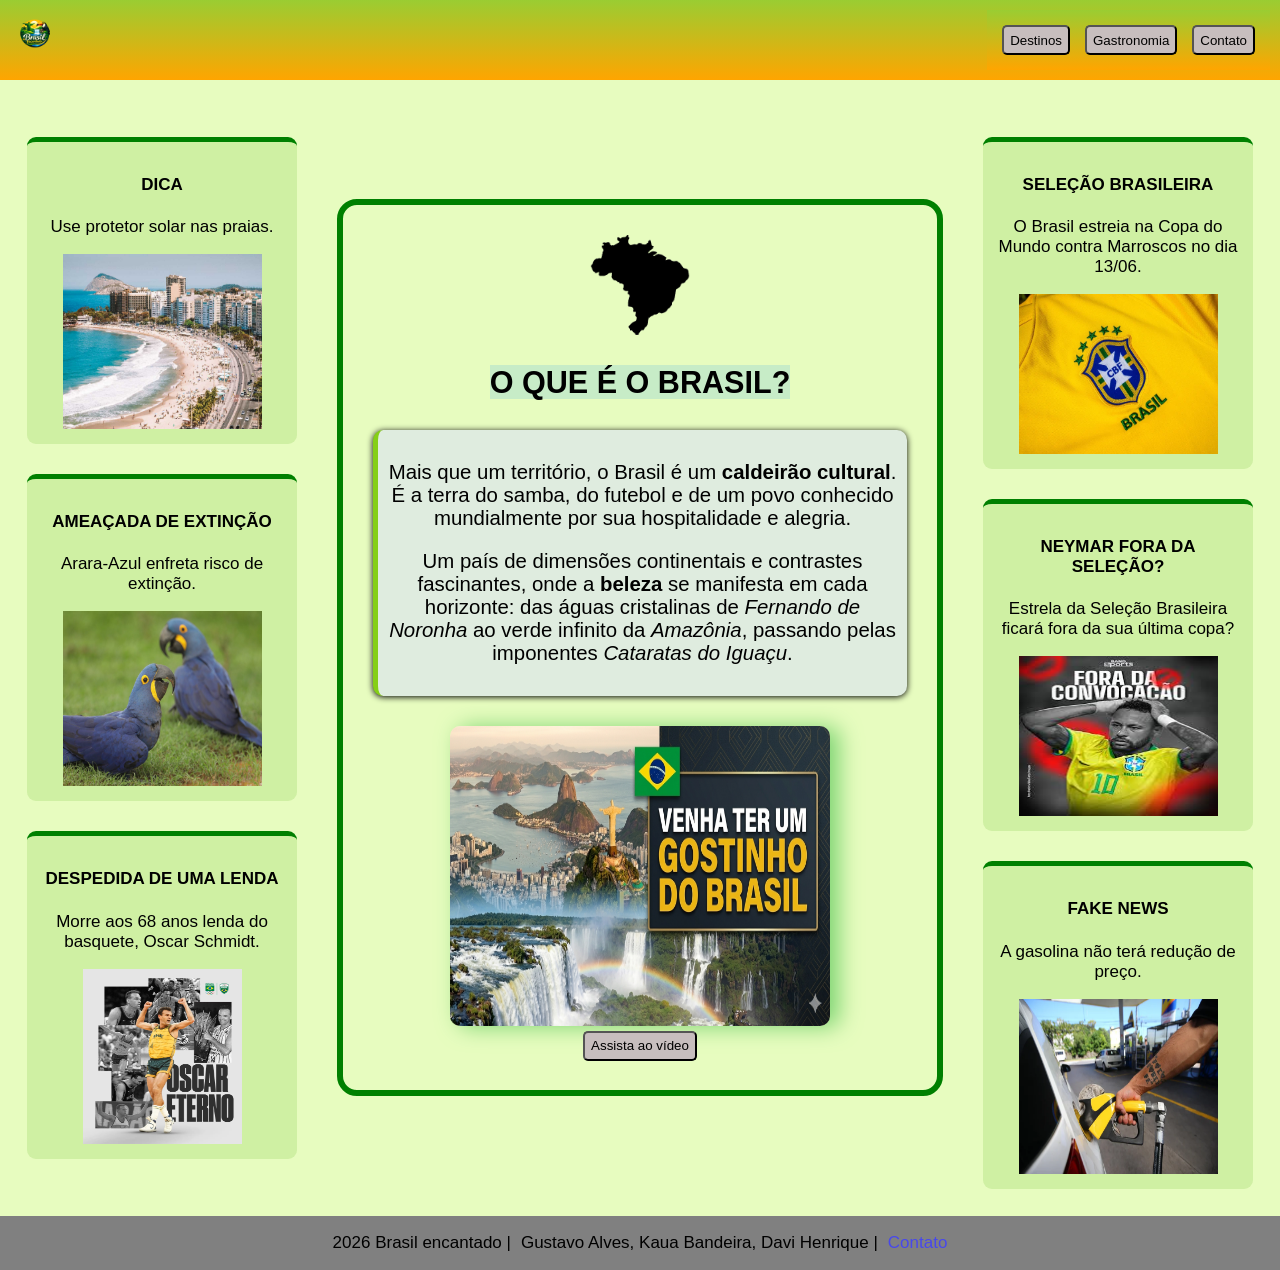
<file: index.html>
<!DOCTYPE html>
<html lang="pt-br">
<head>
    <meta charset="UTF-8">
    <meta name="viewport" content="width=device-width, initial-scale=1.0">
    <title>Descobrindo o Brasil</title>
    <link rel="stylesheet" href="css/p1.css">
    <link rel="shortcut icon" href="img/logo.png" type="image/x-icon">
  
</head>
<body class="bodi">

    <header class="cabeca">
        <div class="logo"><img src="img/logo.png"alt=""></div><!-- colocar img no logo -->
            <nav class="nav">
            <div class="menu">
            <button><a href="destinos.html">Destinos</a></button>
            <button><a href="gastronomia.html" >Gastronomia</a></button>
            <button><a href="contato.html" >Contato</a></button>
            </div>
            </nav>
    </header>
        
    <main class="layout-site">

        <div>

        <aside class="caixinha">
            <h4>DICA</h4>
            <p>Use protetor solar nas praias.</p>
            <img src="img/praia.jpg.jpeg" width="199px" height="175px" alt="Praia - RJ">
        </aside>

        <aside class="caixinha">
            <h4>AMEAÇADA DE EXTINÇÃO</h4>
            <p>Arara-Azul enfreta risco de extinção.</p>
            <img src="img/arara-azul.jpg.jpeg" width="199px" height="175px" alt="Arara-Azul">
        </aside>

        <aside class="caixinha">
            <h4>DESPEDIDA DE UMA LENDA</h4>
            <p>Morre aos 68 anos lenda do basquete, Oscar Schmidt.</p>
            <img src="img/oscar-schmidt.jpg.jpeg" width="159px" height="175px" alt="Oscar Schmidt">
        </aside>

        </div>
        
        
    <section class="heroi">

        <div class="principal">
        <div class="vcont">
            <img class="logo" src="img/Brasil.png" width="100px" height="100px" alt="Brasil">

            <h2><span>O QUE É O BRASIL?</span></h2>
            <div class="caixa">
            <p>
            Mais que um território, o Brasil é um <strong>caldeirão cultural</strong>. 
            É a terra do samba, do futebol e de um povo conhecido mundialmente por sua 
            hospitalidade e alegria.</p>

            <p>Um país de dimensões continentais e contrastes fascinantes, 
            onde a <strong>beleza</strong> se manifesta em cada horizonte: das águas cristalinas 
            de <em>Fernando de Noronha</em> ao verde infinito da <em>Amazônia</em>, passando 
            pelas imponentes <em>Cataratas do Iguaçu</em>.
            </p>
            </div>

        <img class="image" src="img/videobrasa.png" width="380px" height="300px" alt="">

        <figcaption>
            <a href="https://youtu.be/ZAzA-Reqco0?si=jCHsuB2MA7zoSNWb" target="_blank">
                <button class="botao">Assista ao vídeo</button>
            </a>
        </figcaption>
        </div>
        </div>
    </section>

    <div>

    <aside class="caixinha">
        <h4>SELEÇÃO BRASILEIRA</h4>
        <p>O Brasil estreia na Copa do Mundo contra Marroscos no dia 13/06.</p>
        <img src="img/selecao.jpg.jpeg" width="199px" height="160px" alt="Seleção Brasielira">
    </aside>

    <aside class="caixinha">
        <h4>NEYMAR FORA DA SELEÇÃO?</h4>
        <p>Estrela da Seleção Brasileira ficará fora da sua última copa?</p>
        <img src="img/neymar.jpg.jpeg" width="199px" height="160px" alt="Neymar">
    </aside>

    <aside class="caixinha">
        <h4>FAKE NEWS</h4>
        <p>A gasolina não terá redução de preço.</p>
        <img src="img/gasolina.jpg.jpeg" width="199px" height="175px" alt="Praia - RJ">
    </aside>
    </div>
 </main>

 <footer>
     <div class="rodape">
    <p>2026 Brasil encantado  |</p>
    <p>Gustavo Alves, Kaua Bandeira, Davi Henrique  |</p>
    <p><a href="contato.html">Contato</a></p>

   
</body>
</html>
</file>
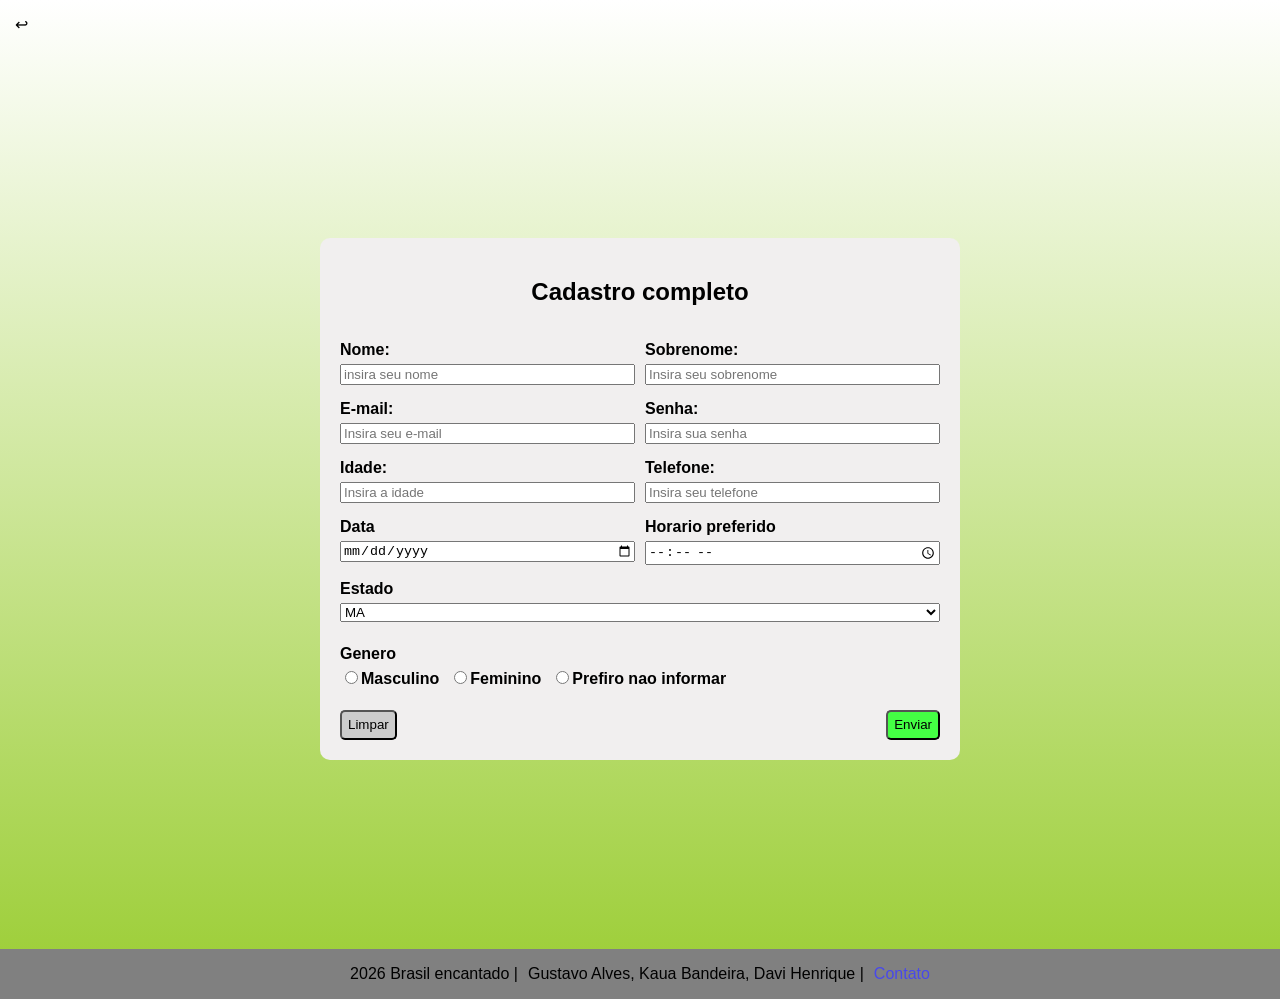
<file: contato.html>
<!DOCTYPE html>
<html lang="en">
<head>
    <meta charset="UTF-8">
    <meta name="viewport" content="width=device-width, initial-scale=1.0">
    <title>contate-nos</title>
    <link rel="stylesheet" href="css/p1.css">
    <link rel="shortcut icon" href="img/logo.png" type="image/x-icon">
</head>

<body class="cont">

    <header class="retorno">
            <div><a href="index.html">↩</a></div>
    </header>
    
<div class="container">

    <form>
        <h2 class="let">Cadastro completo</h2>

        <div class="row">
            <div class="field">
                <label>Nome:</label>
                <input type="text"  placeholder="insira seu nome">
            </div>

            <div class="field">
                <label>Sobrenome:</label>
                <input type="text" placeholder="Insira seu sobrenome">
            </div>

        </div>

        <!-- email e senha -->
         <div class="row">
            <div class="field">
                <label >E-mail:</label>
                <input type="email" placeholder="Insira seu e-mail">
            </div>
            
            <div class="field"> 
                <label>Senha:</label>
                <input type="password" placeholder="Insira sua senha">
           </div>
         </div>


         <!-- numeros -->
          <div class="row">
            <div class="field">
                <label>Idade:</label>
                <input type="number" min="0" placeholder="Insira a idade">
            </div>

            <div class="field">
                <label>Telefone:</label>
                <input type="tel" placeholder="Insira seu telefone">
            </div>
          </div>

          <!-- data -->
           <div class="row">

             <div class="field">
                <label>Data</label>
                <input type="date">
             </div>

             <div class="field">
                <label>Horario preferido</label>
                <input type="time">
             </div>

           </div>

           <!-- select -->
            <div class="field">
                <label>Estado</label>
                <select>
                    <option>MA</option>
                    <option>RJ</option>
                    <option>AM</option>
                </select>
            </div>

            <!-- radio -->
             <div class="field">
                <label >Genero</label>
                <div class="row">
                    <label> <input type="radio" name="Genero">Masculino</label>
                    <label> <input type="radio" name="Genero">Feminino</label>
                    <label> <input type="radio" name="Genero">Prefiro nao informar</label>
                </div>
             </div>

   <!-- botoes -->
    <div class="actions">
        <button type="reset" class="reset">Limpar</button>
        <button type="submit" class="submit"><a href="thanks.html">Enviar</a></button>
    </div>

 </form>
</div>

<footer>
     <div class="rodape">
    <p>2026 Brasil encantado  |</p>
    <p>Gustavo Alves, Kaua Bandeira, Davi Henrique  |</p>
    <p><a href="contato.html">Contato</a></p>

</footer>


</body>
</html>
</file>
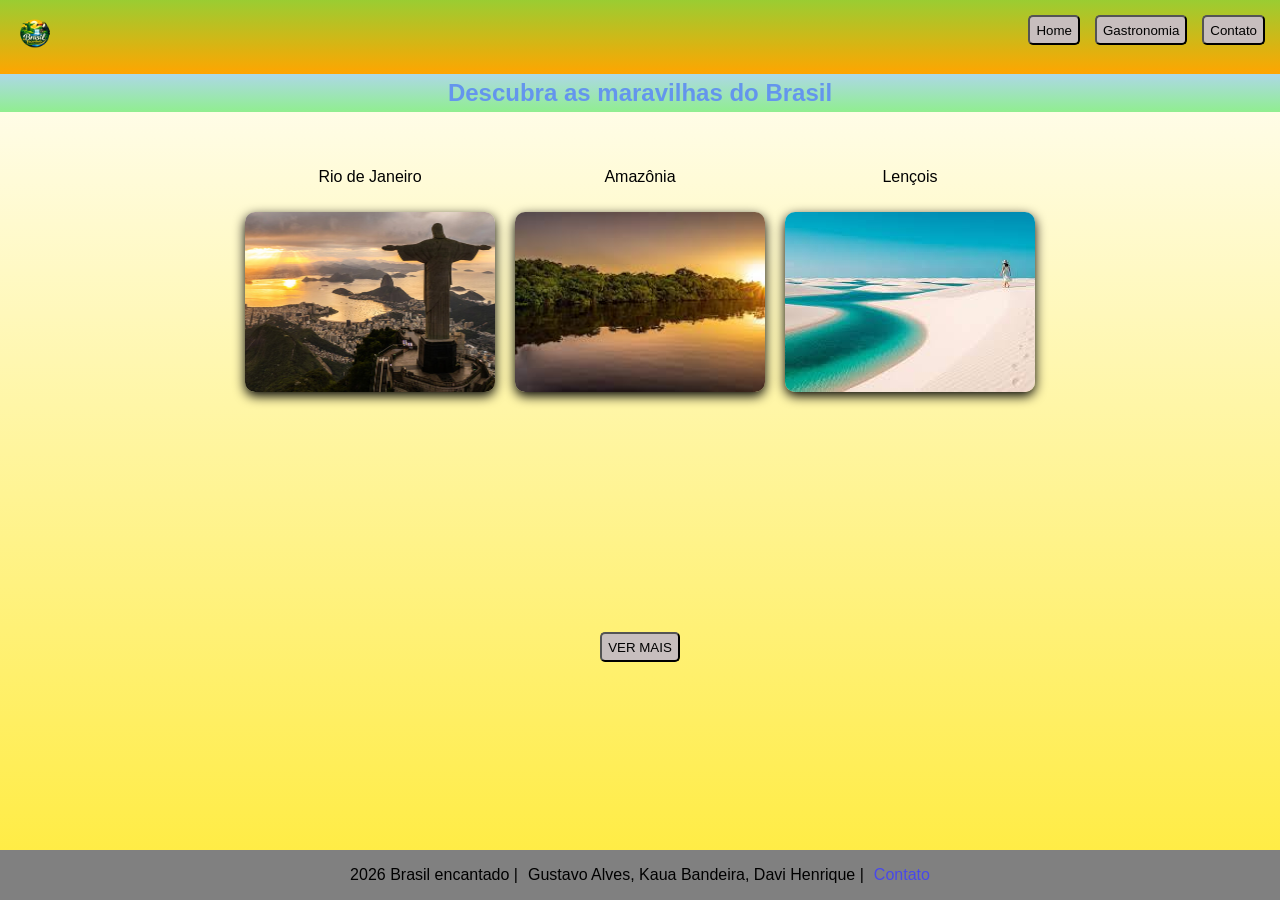
<file: destinos.html>
<!DOCTYPE html>
<html lang="en">
<head>
    <meta charset="UTF-8">
    <meta name="viewport" content="width=device-width, initial-scale=1.0">
    <title>Destinos incriveis</title>
    <link rel="stylesheet" href="css/p1.css">
     <link rel="shortcut icon" href="img/logo.png" type="image/x-icon">
</head>

<body> 
   
    <header class="nav">
            <div class="logo"><a href="index.html" ><img src="img/logo.png" alt=""></div></a><!-- colocar img no logo -->
            <nav class="menu">
            <button><a href="index.html" >Home</a></button>
            <button><a href="gastronomia.html">Gastronomia</a></button>
            <button><a href="contato.html" >Contato</a></button>
            </nav>
    </header>

    <section class="hero">
        <div>
            <h1>Descubra as maravilhas do Brasil</h1>
        </div>
    </section>

    <section class="destinos">
    <div class="card">
        <p>Rio de Janeiro</p>
        <img src="img/cristo.jpg" alt="Rio">   
          <iframe width="250" height="180" src="https://www.youtube.com/embed/A0nGi2_uxrE" title="1 Minute of RIO DE JANEIRO" frameborder="0" allow="accelerometer; autoplay; clipboard-write; encrypted-media; gyroscope; picture-in-picture; web-share" referrerpolicy="strict-origin-when-cross-origin" allowfullscreen></iframe>
    </div>

    <div class="card">
        <p>Amazônia</p>
        <img src="img/amazonia.jpg" alt="Amazônia">    
        <iframe width="250" height="180" src="https://www.youtube.com/embed/Q3G3XXAN3jE" title="Expedicão Amazônia Teaser - Imersão na Floresta Amazônica - 4k" frameborder="0" allow="accelerometer; autoplay; clipboard-write; encrypted-media; gyroscope; picture-in-picture; web-share" referrerpolicy="strict-origin-when-cross-origin" allowfullscreen></iframe> 
    </div>

    <div class="card">
        <p>Lençois</p>
        <img src="img/lençois.jpg" alt="Lençois">
        <iframe width="250" height="180" src="https://www.youtube.com/embed/Z24rvmd5cT8" title="Lagoas entre dunas: oásis do deserto brasileiro em extinção" frameborder="0" allow="accelerometer; autoplay; clipboard-write; encrypted-media; gyroscope; picture-in-picture; web-share" referrerpolicy="strict-origin-when-cross-origin" allowfullscreen></iframe>

    </div>

</section>

<section>
    <div class="btn">
        <button><a href="readmore.html">VER MAIS</a></button>
    </div>
</section>

<footer>
     <div class="rodape">
    <p>2026 Brasil encantado  |</p>
    <p>Gustavo Alves, Kaua Bandeira, Davi Henrique  |</p>
    <p><a href="contato.html">Contato</a></p>

</div>
</footer>

</body>
</html>
</file>
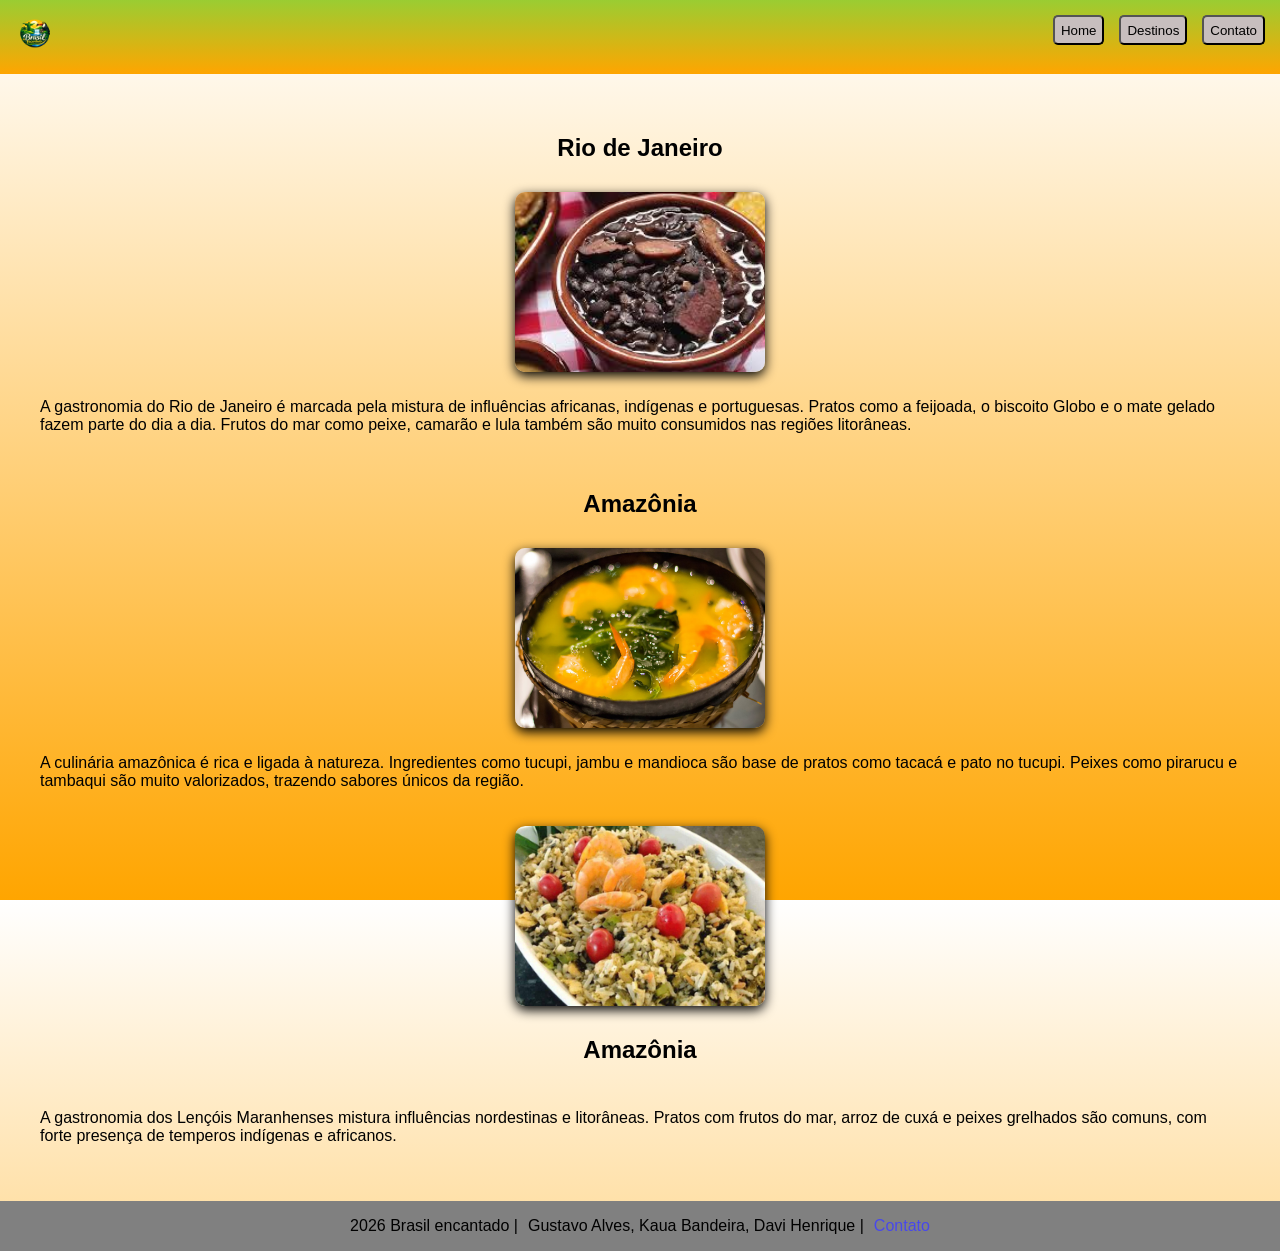
<file: gastronomia.html>
<!DOCTYPE html>
<html lang="en">
<head>
    <meta charset="UTF-8">
    <meta name="viewport" content="width=device-width, initial-scale=1.0">
    <title>Gastronomia</title><link rel="stylesheet" href="css/p1.css">
    <link rel="shortcut icon" href="img/logo.png" type="image/x-icon">
</head>
<body class="corpo">
    <header class="nav">
             <div class="logo"><a href="index.html"><img src="img/logo.png" alt=""></div></a><!-- colocar img no logo -->
            <nav class="menu">
            <button><a href="index.html" >Home</a></button>
            <button><a href="destinos.html" >Destinos</a></button>
            <button><a href="contato.html">Contato</a></button>
            </nav>
    </header>
    <section class="destinos">

  <div class="card">
    <h2>Rio de Janeiro</h2>
    <img src="img/comidarj.jpg" alt="Rio de Janeiro">
    <p>
      A gastronomia do Rio de Janeiro é marcada pela mistura de influências africanas, indígenas e portuguesas. 
      Pratos como a feijoada, o biscoito Globo e o mate gelado fazem parte do dia a dia. 
      Frutos do mar como peixe, camarão e lula também são muito consumidos nas regiões litorâneas.
    </p>
   
  </div>

  <div class="card">
    <h2>Amazônia</h2>
    <img src="img/comidaAm.png" alt="Amazônia">
    <p>
      A culinária amazônica é rica e ligada à natureza. Ingredientes como tucupi, jambu e mandioca são base de pratos 
      como tacacá e pato no tucupi. Peixes como pirarucu e tambaqui são muito valorizados, trazendo sabores únicos da região.
    </p>
   
  </div>

  <div class="card">
    <img src="img/Arroz-de-Cuxa.jpg" alt="Lençóis Maranhenses">
    <h2>Amazônia</h2>
    <p>
      A gastronomia dos Lençóis Maranhenses mistura influências nordestinas e litorâneas. 
      Pratos com frutos do mar, arroz de cuxá e peixes grelhados são comuns, com forte presença de temperos 
      indígenas e africanos.
    </p>
    
  </div>
</section>

<footer>
     <div class="rodape">
    <p>2026 Brasil encantado  |</p>
    <p>Gustavo Alves, Kaua Bandeira, Davi Henrique  |</p>
    <p><a href="contato.html">Contato</a></p>

</body>
</file>
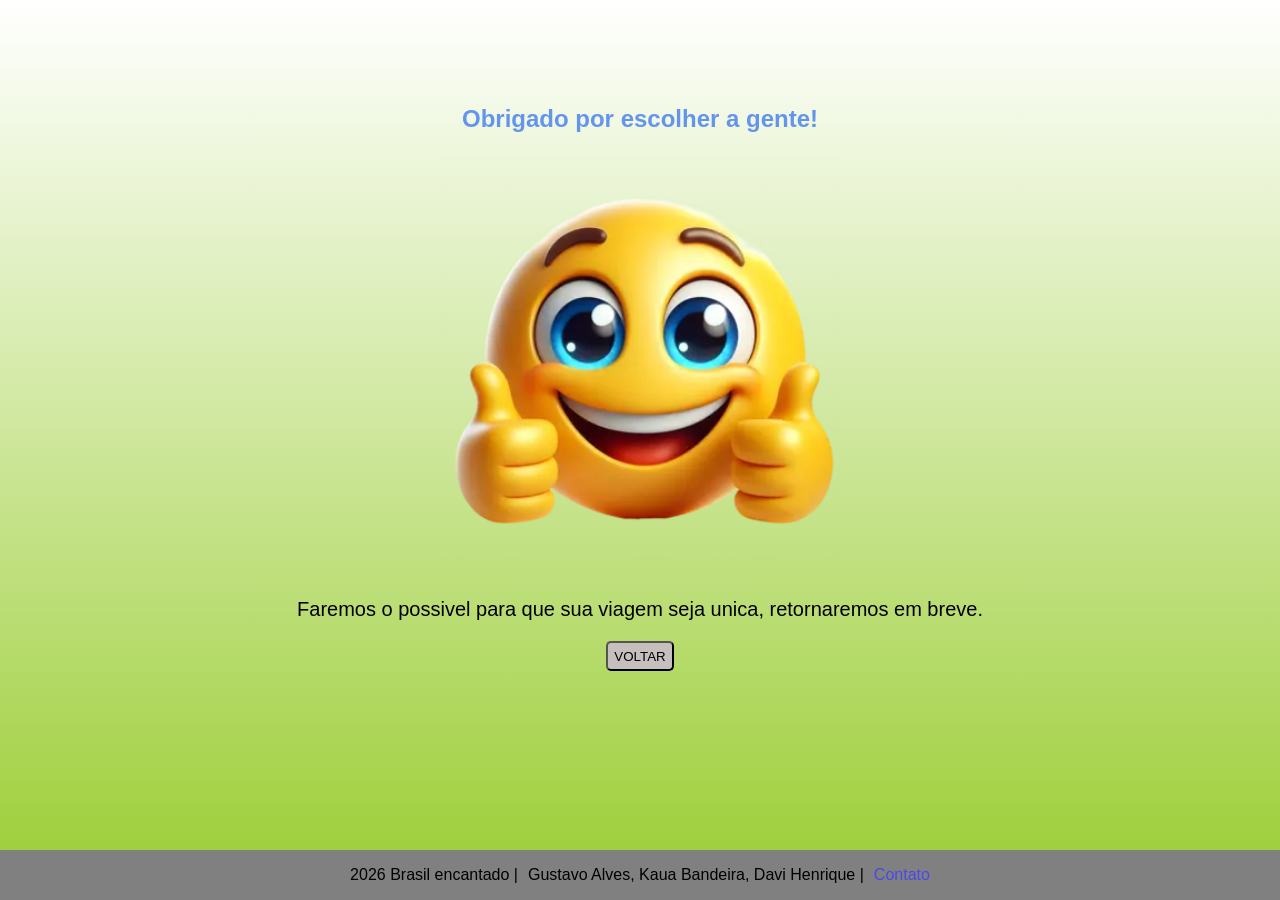
<file: thanks.html>
<!DOCTYPE html>
<html lang="en">
<head>
    <meta charset="UTF-8">
    <meta name="viewport" content="width=device-width, initial-scale=1.0">
    <title>Obrigado</title><link rel="stylesheet" href="css/p1.css">
    <link rel="shortcut icon" href="img/logo.png" type="image/x-icon">
</head>
<body class="obri">
    
    <section class="oubri">
        <div class="thanks">
            <h1>Obrigado por escolher a gente!</h1>
            <img class="imagem" src="img/joia.webp" alt="">
            <p>Faremos o possivel para que sua viagem seja unica, retornaremos em breve.</p>
            <button><a href="index.html"">VOLTAR</a></button>
        </div>
    </section>

    <footer>
     <div class="rodape">
    <p>2026 Brasil encantado  |</p>
    <p>Gustavo Alves, Kaua Bandeira, Davi Henrique  |</p>
    <p><a href="contato.html">Contato</a></p>

</footer>
</body>
</html>
</file>
<file: css/p1.css>
body {
    margin: 0;
   font-family: Arial, Helvetica, sans-serif;
   height: 100vh;
   background: linear-gradient(white, #ffeb3b);
   display: flex;
   flex-direction: column;
}

    .nav {
        display: flex;
        justify-content: space-between;
        padding: 10px;
        background: linear-gradient(yellowgreen, orange);
        color: black;
      
    }


    .menu {
        display: flex;
        gap: 15px;
        list-style: none;
        padding: 5px;
    }
     

    .menu a{
        color: black;
        text-decoration: none;
        font-family: 'Franklin Gothic Medium', 'Arial Narrow', Arial, sans-serif;
       
    }

    button {
      border-radius: 5px;
      background: rgb(199, 190, 190);
      transition: 0.3s;
    height: 30px;
    cursor: pointer;
    }

    button:hover {
      border-radius: 0px;
      background: #0b7dda;
      transform: scale(1.10);
    }

    .hero{
        background:linear-gradient(lightblue, lightgreen);
        display: flex;
        justify-content: center;
        align-items: center;
        text-align: center;
    }

    h1 {
        max-width: 100vh;
        margin: 0;
        padding: 5px;
        font-family:  sans-serif;
        font-style: unset;
        color: cornflowerblue;
    }

   
.destinos {
    display: flex;
    justify-content: center;
    gap: 20px;
    display: flex;
    flex-wrap: wrap;
    padding: 40px;
}

.card {
    display: flex;
    flex-direction: column;
    align-items: center;
    gap: 10px;
}

p{
    font-style: unset;
    font-family: 'Franklin Gothic Medium', 'Arial Narrow', Arial, sans-serif;
}

.card img {
    width: 250px;      
    height: 180px;
    object-fit: cover;  
    border-radius: 10px; 
    transition: 0.3s;    /* Prepara para o efeito de passar o mouse */
    box-shadow: 0 4px 12px;
    position: relative;
}

.btn{
  margin-top: 10px; 
  display: flex;
  justify-content: center;
  
}

.btn a:hover{
color: azure;
}

.btn a{
    text-decoration: none;
    font-family: 'Franklin Gothic Medium', 'Arial Narrow', Arial, sans-serif;
    color: black;
  
}

.card img:hover {
    transform: scale(1.1); 
    box-shadow: 0 8px 16px;
}

footer{
display: flex;
justify-content: center;
align-items: center;
margin-top: auto;
background: gray;
}

.rodape{
    display: flex;
    text-align: center;
    align-items: center;
   gap: 10px;
}

    p a{
        text-decoration: none;
        color: rgb(72, 72, 235);
    }



       /* contatos */

.cont{
    font-family: Arial, Helvetica, sans-serif;
    margin: 0;
    background: linear-gradient(white, yellowgreen);
    height: 100%
    
}

.container{
    display: flex;
    justify-content: center;
    min-height: 100vh;
    align-items: center;
   
}

form {
    display: flex;
    flex-direction: column;
    gap: 15px;
    background: rgb(241, 239, 239);
    width: 600px;
    justify-content: center;
    padding: 20px;
    border-radius: 10px;
}

.let {
    text-align: center;
    justify-content: center;

}

.row{
    gap: 10px;
    display: flex;
    flex-wrap: wrap;
}

.field{
    display: flex;
    flex-direction: column;
    flex: 1 1 50px;
}

label{
    font-weight: bold;
    margin-bottom: 5px;
}


/* botoes */
.actions{
display: flex;
gap: 10px;
justify-content: space-between;

}


.submit{
    background-color: #4f4f;
    color: black;
}

.submit:hover{
    background-color: green;
}

.reset{
    background-color: #ccc;
    color: black;
}

.reset:hover{
    background-color: red;
}
    
/* agradecimentos */

.obri{
     margin: 0;
       background: linear-gradient(white, yellowgreen);
}

.thanks {
    display: flex;
    flex-direction: column;
    justify-content: center;
    align-items: center;
    margin-top: 100px;
}

.imagem{
    width: 400px;
    padding: 20px;
}

.thanks p{
    font-size: 20px;
    font-family: 'Franklin Gothic Medium', 'Arial Narrow', Arial, sans-serif;
}

 a{
    text-decoration: none;
    color: black;
 }


 .corpo{
    margin: 0;
   font-family: Arial, Helvetica, sans-serif;
   height: 100vh;
   background: linear-gradient(white, orange);
   display: flex;
   flex-direction: column;
 }
 
.logo img{
    width: 50px;
}

/* index */

.bodi{
    font-family: Arial, Helvetica, sans-serif;
    margin: 0;
    padding: 0;
    min-height: 100vh;
    display: flex;
    flex-direction: column;
    font-size: 17px;
    background: rgb(231, 252, 191);
}

.cabeca{
     display: flex;
        justify-content: space-between;
        padding: 10px;
        background: linear-gradient(yellowgreen, orange);
        color: black;
}

.layout-site{
     display: flex;
     box-sizing: border-box;
     gap: 40px;
     padding: 27px;
    justify-content: space-between;
    flex-wrap: wrap;
}

.caixinha{
    background: rgba(169, 219, 119, 0.397);
    border-top: 5px solid green;
    border-radius: 9px;
    padding: 10px;
    margin-top: 30px;
    max-width: 250px;
    align-items: center;
    text-align: center;
}

.heroi{
    display: flex;
    justify-content: center;
    align-items: center;
    text-align: center;
    flex: 1;
    max-width: 1000px;
    margin: 0 auto;
}

.principal{
    border-radius: 20px;
    border: 6px solid green;
    flex-wrap: wrap;
    flex: 1;
    display: flex;
}

.vcont{
    color: rgb(0, 0, 0);
    font-family: 'Franklin Gothic Medium', 'Arial Narrow', Arial, sans-serif;
    font-size: larger;
    padding: 5%;
    text-align: center;
    align-items: center;
}

span{
    background: rgb(199, 236, 199);
}

.caixa{
    background: rgb(223, 236, 223);
    border-radius: 10px;
    border-left: 5px solid rgb(133, 207, 22);
    box-shadow: 0px 1px 6px;
    margin: 30px auto;
    max-width: 1200px;
    text-align: center;
    padding: 10px;
}

.image{
    box-shadow: 9px 1px 22px rgb(125, 212, 114);
    border-radius: 10px;
    align-items: center;
    /* flex-wrap: wrap; */
    justify-content: center;
    margin: 0px auto;
    
}

.retorno{
    margin: 15px;
}

iframe{
    border-radius: 10px;
}

iframe:hover{
transform: scale(1.10);
box-shadow: 0 8px 16px;
box-shadow: 0 4px 12px;
transition: 0.3s;
}
</file>
